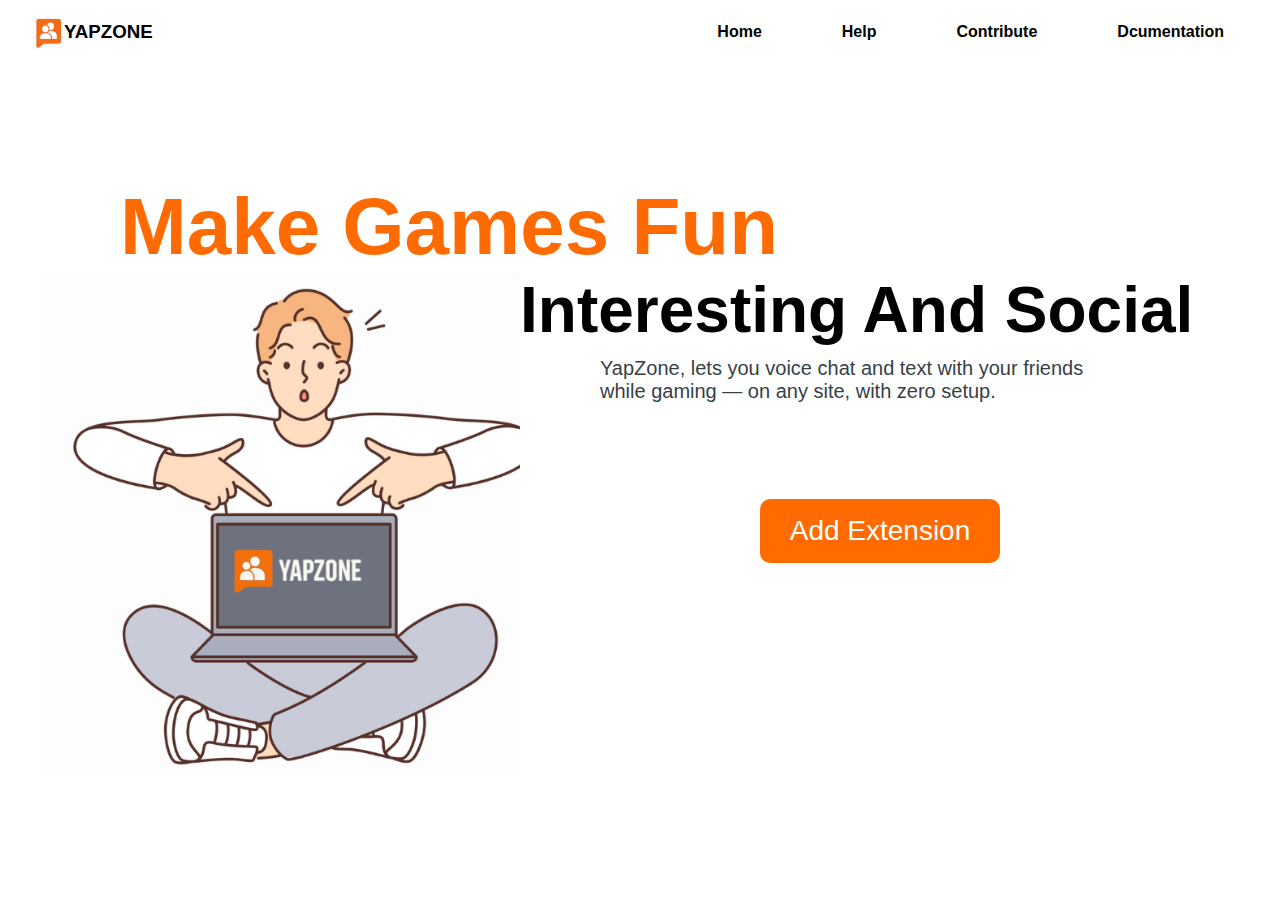
<file: index.html>
<!DOCTYPE html>
<html lang="en">

<head>
    <meta charset="UTF-8">
    <meta name="viewport" content="width=device-width, initial-scale=1.0">
    <link rel="stylesheet" href="style.css">
    <title>yapzone</title>
    <link rel="shortcut icon" href="./assets/48.png" type="image/x-icon">
    <!-- for icons -->
    <link rel="stylesheet" href="https://cdnjs.cloudflare.com/ajax/libs/font-awesome/6.5.0/css/all.min.css">
    <!-- for icons -->
</head>

<body>
    <!-- NAVBAR -->

    <nav class="navbar">
        <div class="logo-container">
            <img src="assets/logo.png" alt="logo" class="logo">
            <h3>YAPZONE</h3>
        </div>
        <ul>
            <li><a href="index.html">Home</a></li>
            <li><a href="help.html">Help</a></li>
            <li><a href="#contribute">Contribute</a></li>
            <li><a href="#documention">Dcumentation</a></li>
        </ul>

    </nav>
    <!-- NAVBAR -->


    <!-- **********MAIN BODY********** -->
    <main>
        <h1 class="top">Make Games Fun</h1>

        <section class="bottom">
            <div class="bottom-left">
                <img src="assets/man.png" alt="img">
            </div>

            <div class="bottom-right">
                <h1>Interesting And Social</h1>
                <p>YapZone, lets you voice chat and text with your friends while gaming — on any site, with zero
                    setup.
                </p>
                <button>Add Extension</button>
            </div>

        </section>
    </main>

</body>
<script src="script.js"></script>

</html>
</file>
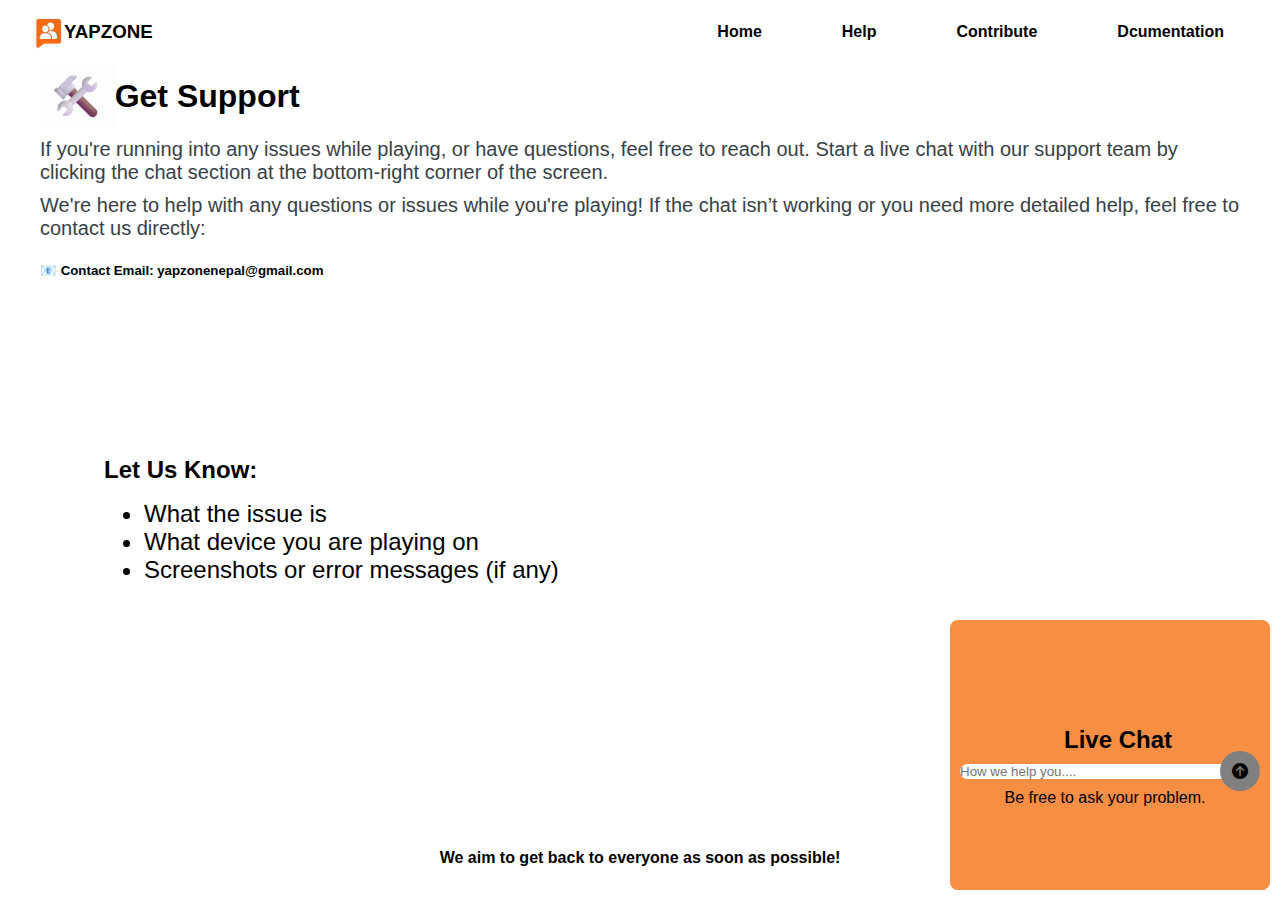
<file: help.html>
<!DOCTYPE html>
<html lang="en">

<head>
    <meta charset="UTF-8">
    <meta name="viewport" content="width=device-width, initial-scale=1.0">
    <link rel="stylesheet" href="style.css">
    <title>yapzone</title>
    <link rel="shortcut icon" href="./assets/48.png" type="image/x-icon">
    <!-- for icons -->
    <link rel="stylesheet" href="https://cdnjs.cloudflare.com/ajax/libs/font-awesome/6.5.0/css/all.min.css">
    <!-- for icons -->
</head>

<body>
    <!-- NAVBAR -->

    <nav class="navbar">
        <div class="logo-container">
            <img src="assets/logo.png" alt="logo" class="logo">
            <h3>YAPZONE</h3>
        </div>
        <ul>
            <li><a href="index.html">Home</a></li>
            <li><a href="help.html">Help</a></li>
            <li><a href="#contribute">Contribute</a></li>
            <li><a href="#documention">Dcumentation</a></li>
        </ul>

    </nav>
    <!-- NAVBAR -->


    <!-- **********MAIN BODY********** -->
    <div class="help-content">

        <div class="help-top">
            <div class="get-support">
                <img src="assets/repair.png" alt="help" class="repair">
                <h1 class="get-support">Get Support</h1>
            </div>
            <p class="content1">If you're running into any issues while playing, or have questions, feel free to reach
                out.
                Start a live chat with our support team by clicking the chat section at the bottom-right corner of the
                screen.
                </p>
                <p class="content2">
                We're here to help with any questions or issues while you're playing!
                If the chat isn’t working or you need more detailed help, feel free to contact us directly:<br><br>
                <h5>
                📧 Contact Email: yapzonenepal@gmail.com
                </h5>
            </p>
        </div>

        <div class="help-bottom">
            <div class="let-know">
                <h3>Let Us Know:</h3>
                <ul>
                    <li> What the issue is</li>
                    <li>What device you are playing on</li>
                    <li>Screenshots or error messages (if any)</li>
                </ul>

                <div class="live-chat">
                    <h2>Live Chat</h2>
                    <div class="chat-input">
                        <input type="text" placeholder="How we help you...." class="input"> 
                     <div class="iwrap">
                        <i class="fa fa-arrow-circle-up" aria-hidden="true" id="arrow"></i>
                     </div>
                    </div>
                    <p>Be free to ask your problem.
                    </p>
                </div>
            </div>
        </div>

        <h4 class="help-footer">
            We aim to get back to everyone as soon as possible!
        </h4>

    </div>
</body>
<script src="script.js"></script>

</html
</file>
<file: style.css>
* {
  margin: 0;
  padding: 0;
  box-sizing: border-box;
}

:root {
  --primary: #ff6b00;
  --secondary:#373f47;
}

body {
  font-family: 'Poppins', sans-serif;
  height: 100vh;
  width: 100%;
}

/* navbar */
.navbar {
  width: 100%;
  position: sticky;
  top: 0;
  z-index: 1000;
  display: flex;
  align-items: center;
  justify-content: space-between;
  padding: 0 2rem;
  height: 4rem;
}

.navbar ul {
  display: flex;
  list-style: none;
  align-items: center;
  gap: 2rem;
  margin-left: auto;
}

.navbar a {
  text-decoration: none;
  color: black;
  display: flex;
  align-items: center;
  padding: 0.5rem 1.5rem;
  transition: color 0.3s;
  font-weight: bold;
}

.navbar a:hover {
  color: orange;
  cursor: pointer;
}

.logo {
  width: 2rem;
}

.logo-container {
  display: flex;
  align-items: center;
}

/* navbar */

/* body */

/* *********MAIN SECTION******* */
main {
  height: calc(100% - 4rem);
  overflow: hidden;
  width: 100%;
  padding: 0px 40px;
}

.top {
  color: var(--primary);
  font-size: 5rem;
  width: 100%;
  display: flex;
  align-items: end;
  justify-content: start;
  height: 25%;
  padding-left: 5rem;
}

.bottom {
  height: 60%;
  width: 100%;
  display: flex;
}

.bottom-left {
  height: 100%;
  width: 40%;
  overflow: hidden;
}

.bottom-left img {
  height: 100%;
  object-fit: cover;
}

.bottom-right {
  height: 100%;
  align-items: center;
  justify-content: start;
  height: 100%;
  width: 60%;
  flex-direction: column;
}

.bottom-right h1 {
  font-size: 64px;
}

.bottom-right p {
  width: 80%;
  font-size: 20px;
  color: #373f47;
  padding: 10px 0px 6rem 80px;
}

.bottom-right button {
  margin-left: 15rem;
  border: none;
  height: 4rem;
  width: 15rem;
  color: white;
  background-color: var(--primary);
  border-radius: 10px;
  font-size: 28px;
  cursor: pointer;
  transition: all 300ms ;
}

.bottom-right button:hover {
  background-color: #f3b98f;
}



/* HELP PAGE */
.get-support {
  display: flex;
  align-items: center;
}

.repair {
  height: 4rem;
  /* width: 5rem; */
}

.help-content {
  width: 100%;
  padding:0px 40px;
  height: calc(100% - 4rem);
  overflow: hidden;
}
.content1,.content2{
  font-size: 20px;
  color: var(--secondary);
  padding-top: 10px;
}
.help-top {
  height: 45%;
  width: 100%;
}
.help-bottom{
  height: 45%;
  width: 100%;
}
.let-know {
  height: 100%;
  width: 100%;
  display: flex;
  flex-direction: column;
}
.help-footer {
  width: 100%;
  height: 10%;
  display: flex;
  align-items: center;
  justify-content: center;
}


.let-know h3 {
  margin: 1rem 4rem;
  font-size: 1.5rem;
  color: black;
}

.let-know ul {
  font-size: 1.5rem;
  padding-left: 6.5rem;

}
.live-chat {
  display: flex;
  align-items: center;
  justify-content: center;
  flex-direction: column;
  position: absolute;
  bottom: 10px ;
  right: 10px;
  border: 0rem solid;
  border-radius: 0.5rem;
  background-color: #f68e43;
  height: 30%;
  width: 25%;
}
.chat-input{
  width: 100%;
  display: flex;
  align-items: center;
  justify-content: center;
  position: relative;
  padding: 10px 10px;
}
.iwrap{
  height: 40px;
  width: 40px;
  background-color: gray;
  border-radius: 50%;
  display: flex;
  align-items: center;
  justify-content: center;
  position: absolute;
  right: 10px;
}
.live-chat p{
  padding: 0px 10px 10px 0px;
  
}
.live-chat h2 {
  padding: 2rem 0rem 0rem 1rem;
}

.live-chat .input {
  border: none;
  width: 100%;
  border-radius: 2rem;
}


#arrow:hover {
  cursor: pointer;
}

/* HELP PAGE */
</file>
